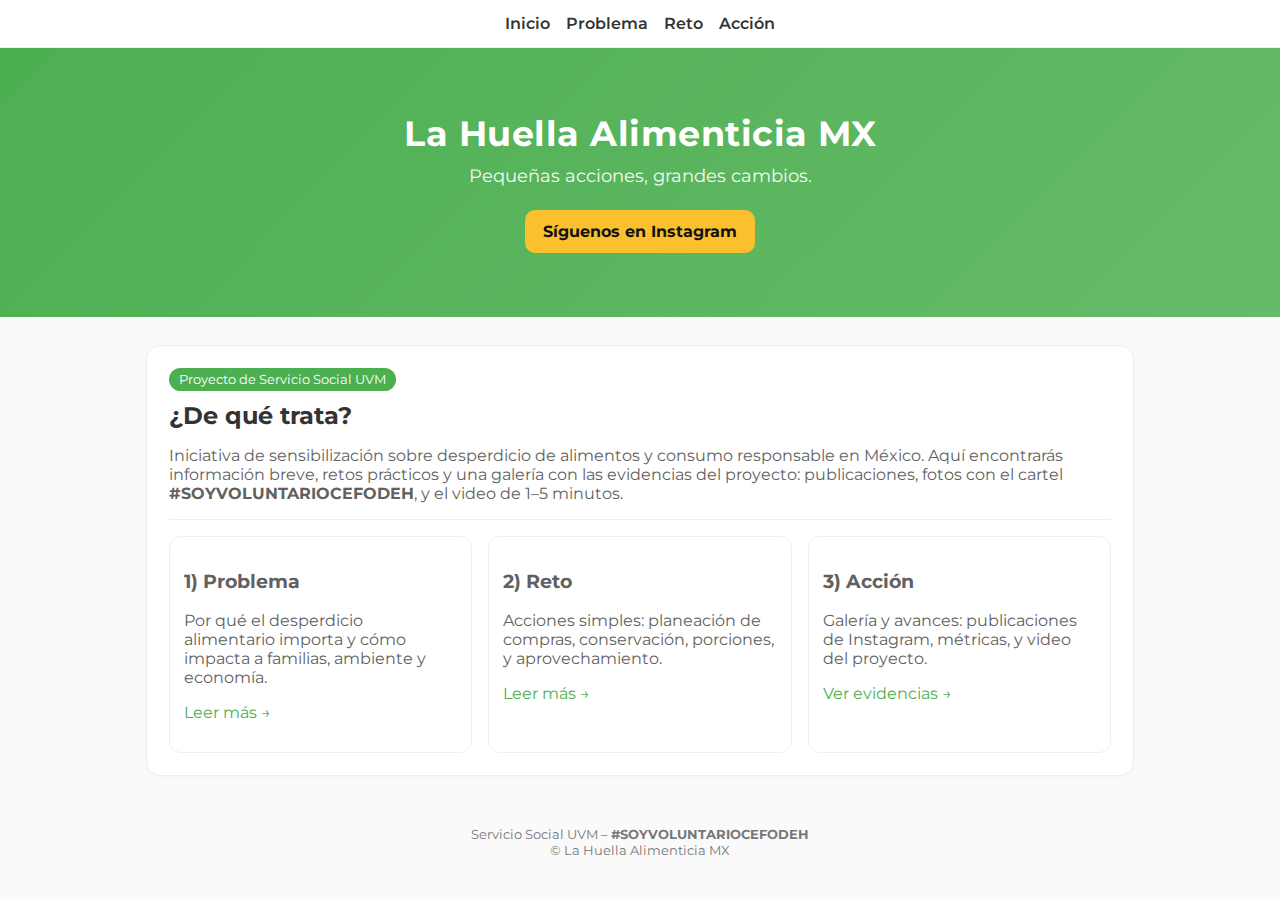
<file: index.html>
<!doctype html>
<html lang="es">
<head>
  <meta charset="utf-8">
  <title>La Huella Alimenticia MX</title>
  <meta name="viewport" content="width=device-width, initial-scale=1">
  <meta name="description" content="Pequeñas acciones, grandes cambios. Proyecto de Servicio Social UVM para sensibilizar sobre la huella alimentaria en México.">
  <link rel="preconnect" href="https://fonts.googleapis.com"><link rel="preconnect" href="https://fonts.gstatic.com" crossorigin>
  <link href="https://fonts.googleapis.com/css2?family=Montserrat:wght@400;600;700&family=Poppins:wght@400;600;700&display=swap" rel="stylesheet">
  <link rel="stylesheet" href="/style.css">
</head>
<body>
  <nav>
    <a href="/">Inicio</a>
    <a href="/posts/problema.html">Problema</a>
    <a href="/posts/reto.html">Reto</a>
    <a href="/posts/accion.html">Acción</a>
  </nav>

  <header>
    <h1>La Huella Alimenticia MX</h1>
    <p>Pequeñas acciones, grandes cambios.</p>
    <a class="cta" href="https://instagram.com/lahuellaalimenticiamx" target="_blank" rel="noopener">Síguenos en Instagram</a>
  </header>

  <main class="main">
    <section class="section">
      <span class="badge">Proyecto de Servicio Social UVM</span>
      <h2>¿De qué trata?</h2>
      <p>
        Iniciativa de sensibilización sobre desperdicio de alimentos y consumo responsable en México.
        Aquí encontrarás información breve, retos prácticos y una galería con las evidencias del proyecto:
        publicaciones, fotos con el cartel <strong>#SOYVOLUNTARIOCEFODEH</strong>, y el video de 1–5 minutos.
      </p>
      <hr>
      <div class="grid">
        <div class="card">
          <h3>1) Problema</h3>
          <p>Por qué el desperdicio alimentario importa y cómo impacta a familias, ambiente y economía.</p>
          <p><a href="/posts/problema.html">Leer más →</a></p>
        </div>
        <div class="card">
          <h3>2) Reto</h3>
          <p>Acciones simples: planeación de compras, conservación, porciones, y aprovechamiento.</p>
          <p><a href="/posts/reto.html">Leer más →</a></p>
        </div>
        <div class="card">
          <h3>3) Acción</h3>
          <p>Galería y avances: publicaciones de Instagram, métricas, y video del proyecto.</p>
          <p><a href="/posts/accion.html">Ver evidencias →</a></p>
        </div>
      </div>
    </section>
  </main>

  <footer>
    <small>Servicio Social UVM – <strong>#SOYVOLUNTARIOCEFODEH</strong></small>
    <small>© La Huella Alimenticia MX</small>
  </footer>
</body>
</html>
</file>
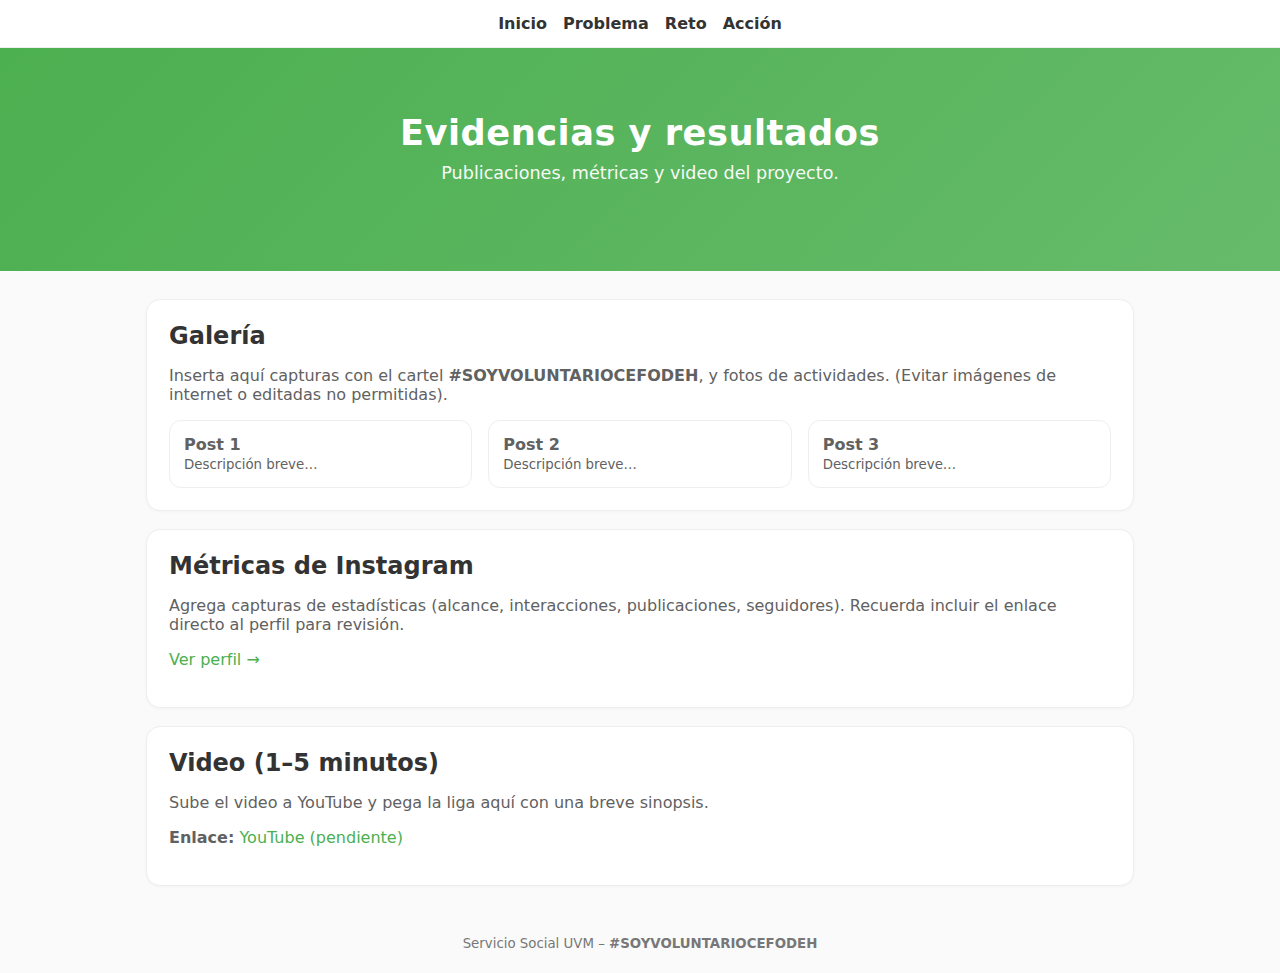
<file: posts/accion.html>
<!doctype html>
<html lang="es">
<head>
  <meta charset="utf-8">
  <title>Acción (Evidencias) | La Huella Alimenticia MX</title>
  <meta name="viewport" content="width=device-width, initial-scale=1">
  <link rel="stylesheet" href="/style.css">
</head>
<body>
  <nav>
    <a href="/">Inicio</a>
    <a href="/posts/problema.html">Problema</a>
    <a href="/posts/reto.html">Reto</a>
    <a href="/posts/accion.html">Acción</a>
  </nav>

  <header>
    <h1>Evidencias y resultados</h1>
    <p>Publicaciones, métricas y video del proyecto.</p>
  </header>

  <main class="main">
    <section class="section">
      <h2>Galería</h2>
      <p>
        Inserta aquí capturas con el cartel <strong>#SOYVOLUNTARIOCEFODEH</strong>,
        y fotos de actividades. (Evitar imágenes de internet o editadas no permitidas).
      </p>
      <div class="grid">
        <div class="card"><strong>Post 1</strong><br><small>Descripción breve…</small></div>
        <div class="card"><strong>Post 2</strong><br><small>Descripción breve…</small></div>
        <div class="card"><strong>Post 3</strong><br><small>Descripción breve…</small></div>
      </div>
    </section>

    <section class="section">
      <h2>Métricas de Instagram</h2>
      <p>
        Agrega capturas de estadísticas (alcance, interacciones, publicaciones, seguidores).
        Recuerda incluir el enlace directo al perfil para revisión.
      </p>
      <p><a href="https://instagram.com/lahuellaalimenticiamx" target="_blank" rel="noopener">Ver perfil →</a></p>
    </section>

    <section class="section">
      <h2>Video (1–5 minutos)</h2>
      <p>Sube el video a YouTube y pega la liga aquí con una breve sinopsis.</p>
      <p><strong>Enlace:</strong> <a href="#" target="_blank" rel="noopener">YouTube (pendiente)</a></p>
    </section>
  </main>

  <footer>
    <small>Servicio Social UVM – <strong>#SOYVOLUNTARIOCEFODEH</strong></small>
  </footer>
</body>
</html>
</file>
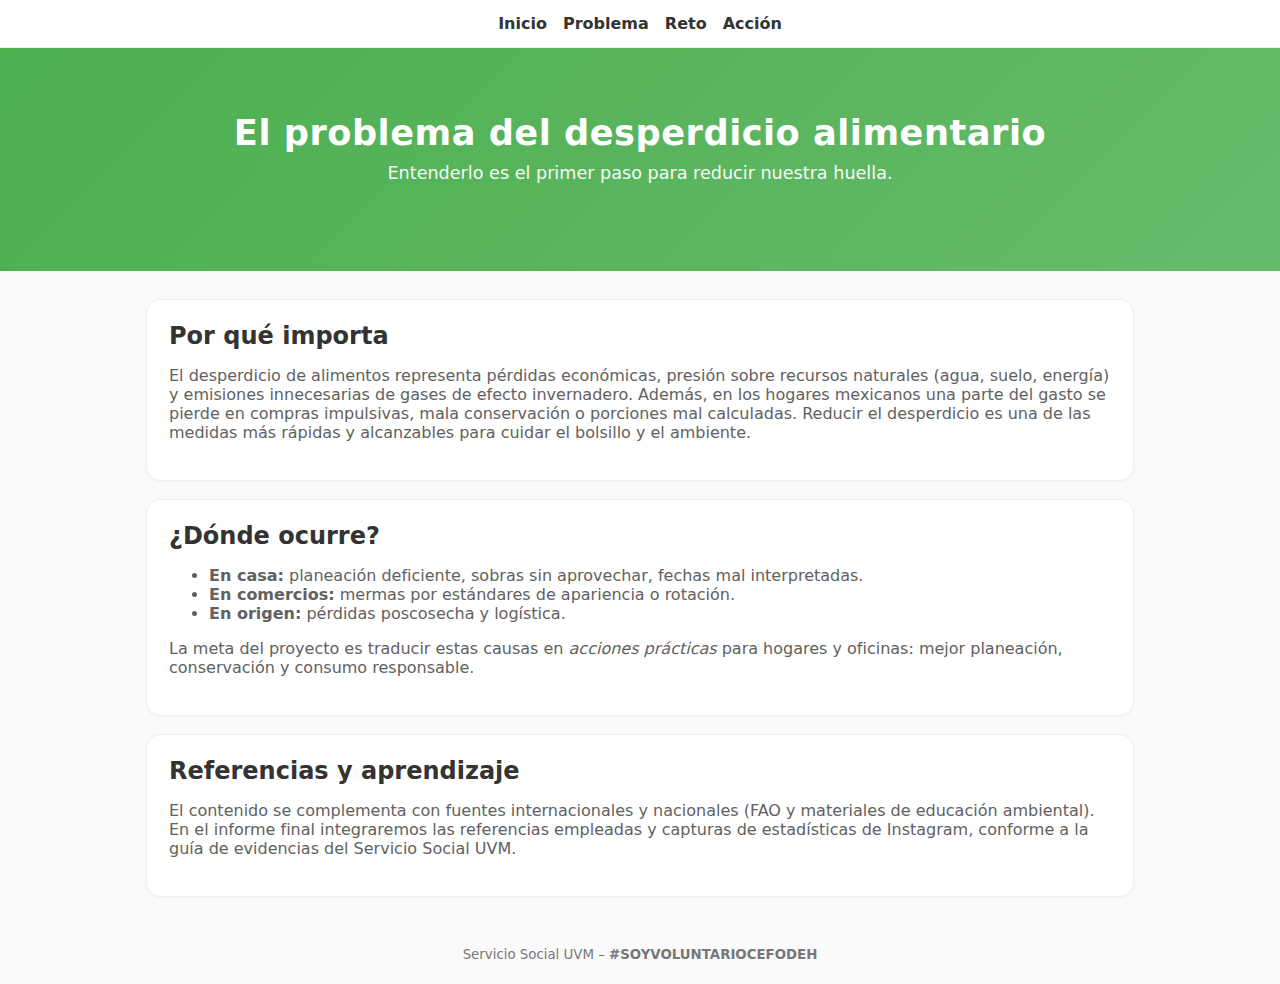
<file: posts/problema.html>
<!doctype html>
<html lang="es">
<head>
  <meta charset="utf-8">
  <title>Problema | La Huella Alimenticia MX</title>
  <meta name="viewport" content="width=device-width, initial-scale=1">
  <link rel="stylesheet" href="/style.css">
</head>
<body>
  <nav>
    <a href="/">Inicio</a>
    <a href="/posts/problema.html">Problema</a>
    <a href="/posts/reto.html">Reto</a>
    <a href="/posts/accion.html">Acción</a>
  </nav>

  <header>
    <h1>El problema del desperdicio alimentario</h1>
    <p>Entenderlo es el primer paso para reducir nuestra huella.</p>
  </header>

  <main class="main">
    <section class="section">
      <h2>Por qué importa</h2>
      <p>
        El desperdicio de alimentos representa pérdidas económicas, presión sobre recursos naturales
        (agua, suelo, energía) y emisiones innecesarias de gases de efecto invernadero. Además,
        en los hogares mexicanos una parte del gasto se pierde en compras impulsivas, mala conservación
        o porciones mal calculadas. Reducir el desperdicio es una de las medidas más rápidas y alcanzables
        para cuidar el bolsillo y el ambiente.
      </p>
    </section>

    <section class="section">
      <h2>¿Dónde ocurre?</h2>
      <ul>
        <li><strong>En casa:</strong> planeación deficiente, sobras sin aprovechar, fechas mal interpretadas.</li>
        <li><strong>En comercios:</strong> mermas por estándares de apariencia o rotación.</li>
        <li><strong>En origen:</strong> pérdidas poscosecha y logística.</li>
      </ul>
      <p>
        La meta del proyecto es traducir estas causas en <em>acciones prácticas</em> para hogares y oficinas:
        mejor planeación, conservación y consumo responsable.
      </p>
    </section>

    <section class="section">
      <h2>Referencias y aprendizaje</h2>
      <p>
        El contenido se complementa con fuentes internacionales y nacionales (FAO y materiales de educación
        ambiental). En el informe final integraremos las referencias empleadas y capturas de estadísticas de
        Instagram, conforme a la guía de evidencias del Servicio Social UVM.
      </p>
    </section>
  </main>

  <footer>
    <small>Servicio Social UVM – <strong>#SOYVOLUNTARIOCEFODEH</strong></small>
  </footer>
</body>
</html>
</file>
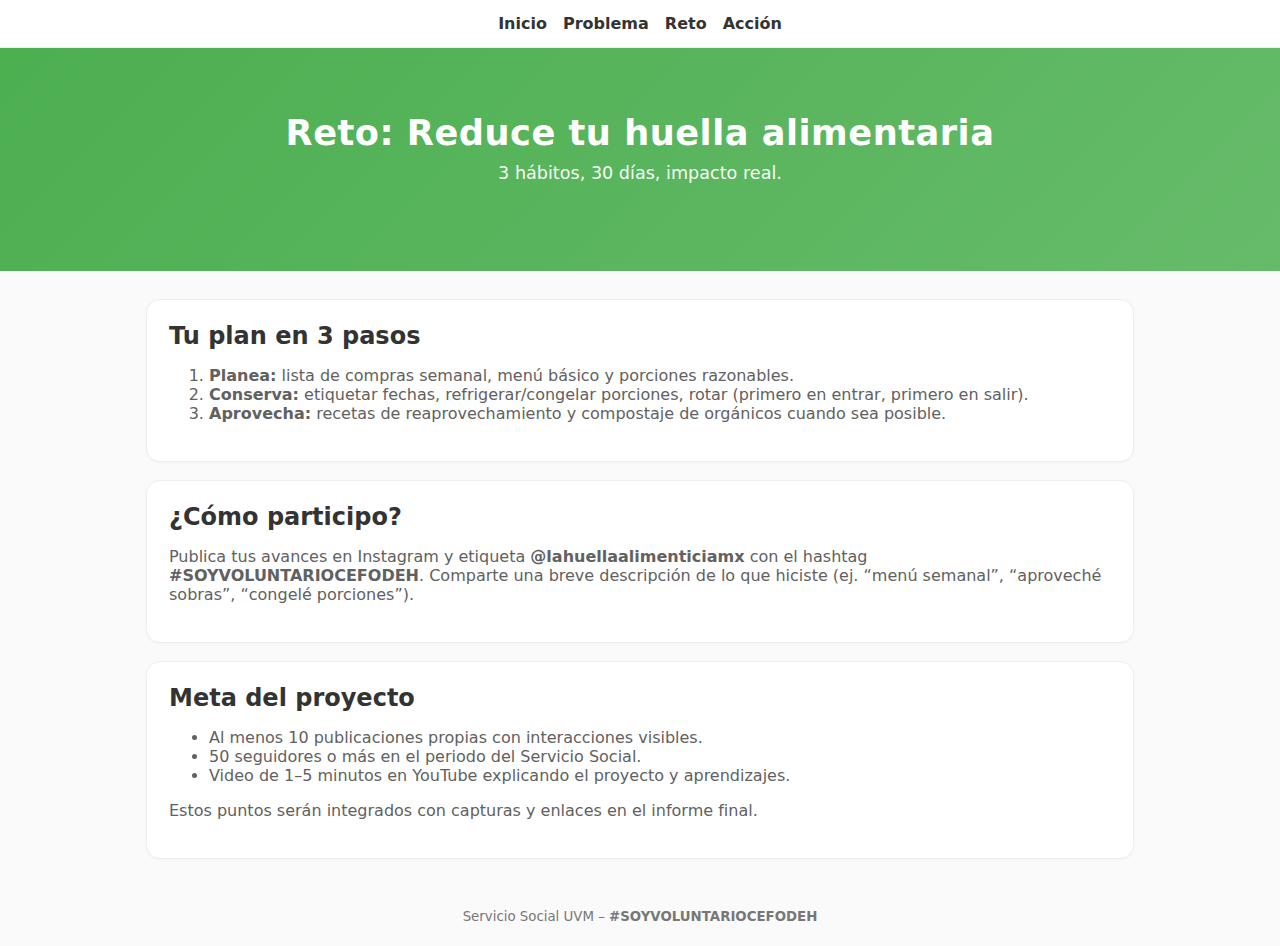
<file: posts/reto.html>
<!doctype html>
<html lang="es">
<head>
  <meta charset="utf-8">
  <title>Reto | La Huella Alimenticia MX</title>
  <meta name="viewport" content="width=device-width, initial-scale=1">
  <link rel="stylesheet" href="/style.css">
</head>
<body>
  <nav>
    <a href="/">Inicio</a>
    <a href="/posts/problema.html">Problema</a>
    <a href="/posts/reto.html">Reto</a>
    <a href="/posts/accion.html">Acción</a>
  </nav>

  <header>
    <h1>Reto: Reduce tu huella alimentaria</h1>
    <p>3 hábitos, 30 días, impacto real.</p>
  </header>

  <main class="main">
    <section class="section">
      <h2>Tu plan en 3 pasos</h2>
      <ol>
        <li><strong>Planea:</strong> lista de compras semanal, menú básico y porciones razonables.</li>
        <li><strong>Conserva:</strong> etiquetar fechas, refrigerar/congelar porciones, rotar (primero en entrar, primero en salir).</li>
        <li><strong>Aprovecha:</strong> recetas de reaprovechamiento y compostaje de orgánicos cuando sea posible.</li>
      </ol>
    </section>

    <section class="section">
      <h2>¿Cómo participo?</h2>
      <p>
        Publica tus avances en Instagram y etiqueta 
        <strong>@lahuellaalimenticiamx</strong> con el hashtag
        <strong>#SOYVOLUNTARIOCEFODEH</strong>. Comparte una breve descripción
        de lo que hiciste (ej. “menú semanal”, “aproveché sobras”, “congelé porciones”).
      </p>
    </section>

    <section class="section">
      <h2>Meta del proyecto</h2>
      <ul>
        <li>Al menos 10 publicaciones propias con interacciones visibles.</li>
        <li>50 seguidores o más en el periodo del Servicio Social.</li>
        <li>Video de 1–5 minutos en YouTube explicando el proyecto y aprendizajes.</li>
      </ul>
      <p>Estos puntos serán integrados con capturas y enlaces en el informe final.</p>
    </section>
  </main>

  <footer>
    <small>Servicio Social UVM – <strong>#SOYVOLUNTARIOCEFODEH</strong></small>
  </footer>
</body>
</html>
</file>
<file: style.css>
:root{
  --verde:#4CAF50;
  --amarillo:#FBC02D;
  --gris:#616161;
  --negro:#111;
  --blanco:#fff;
}
*{box-sizing:border-box}
html,body{margin:0;padding:0;font-family: 'Montserrat', 'Poppins', system-ui, -apple-system, sans-serif;color:var(--gris);background:#fafafa}
a{color:var(--verde);text-decoration:none}
a:hover{text-decoration:underline}
header{background:linear-gradient(135deg,var(--verde),#66BB6A);color:var(--blanco);padding:64px 20px;text-align:center}
header h1{margin:0;font-size:2.2rem;letter-spacing:0.5px}
header p{margin:10px 0 24px;font-size:1.1rem;opacity:.95}
.cta{
  display:inline-block;background:var(--amarillo);color:var(--negro);
  padding:12px 18px;border-radius:10px;font-weight:700
}
nav{display:flex;gap:16px;justify-content:center;padding:14px 10px;background:#fff;border-bottom:1px solid #eee;position:sticky;top:0;z-index:10}
nav a{font-weight:600;color:#333}
.main{max-width:1024px;margin:28px auto;padding:0 18px}
.section{background:#fff;border:1px solid #eee;border-radius:14px;padding:22px;margin:18px 0;box-shadow:0 1px 3px rgba(0,0,0,.03)}
.section h2{margin:0 0 6px;color:#333}
.badge{display:inline-block;background:var(--verde);color:#fff;border-radius:999px;padding:4px 10px;font-size:.8rem;margin-bottom:10px}
.grid{display:grid;gap:16px}
@media(min-width:768px){.grid{grid-template-columns:repeat(3,1fr)}}
.card{border:1px solid #eee;border-radius:12px;padding:14px;background:#fff}
footer{margin-top:28px;padding:22px 18px;text-align:center;color:#777}
footer small{display:block}
hr{border:none;border-top:1px solid #eee;margin:16px 0}
</file>
